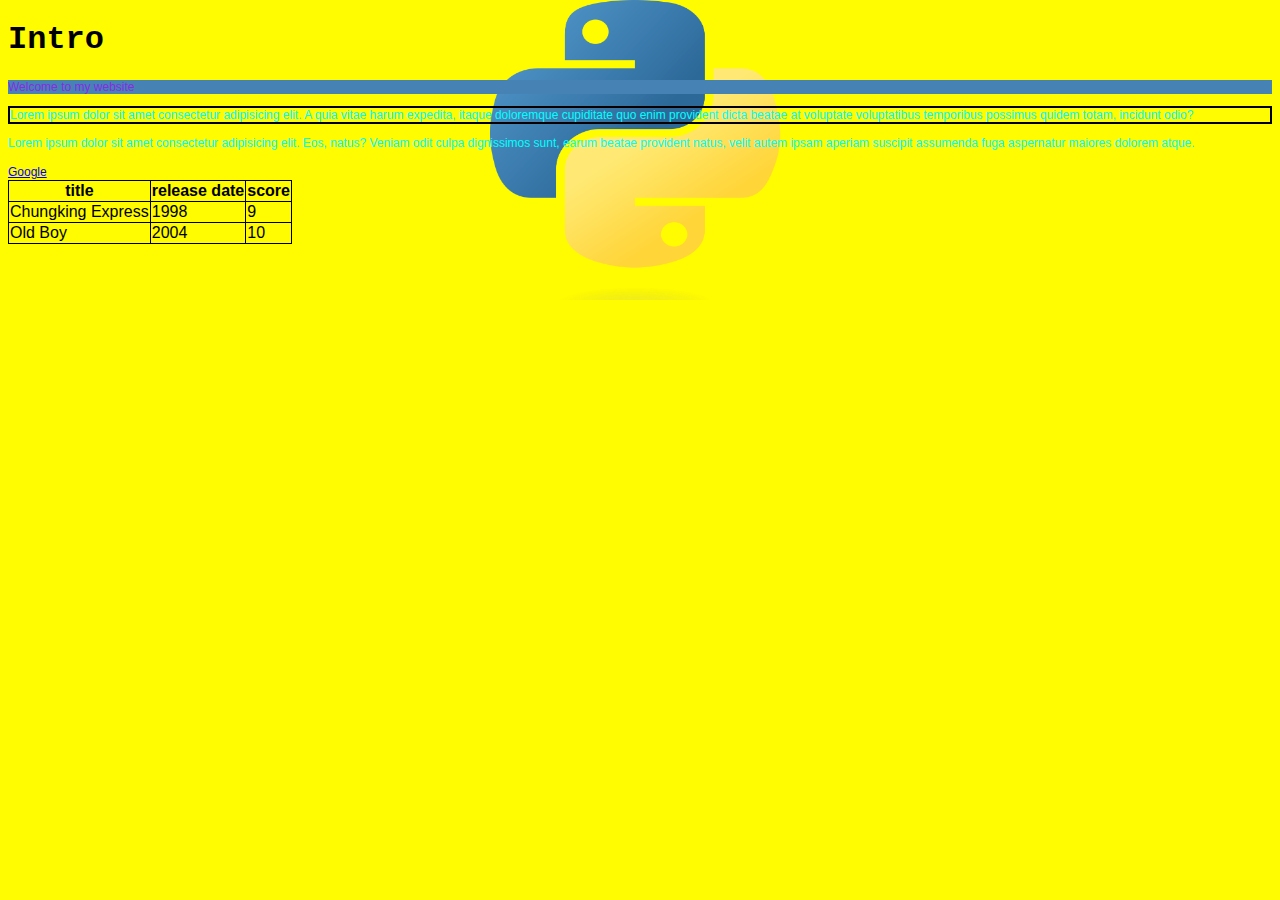
<file: 2/index.html>
<!DOCTYPE html>
<html lang="en">
<head>
    <title>Home</title>
    <link rel="stylesheet" href="style.css" />
</head>
<body>
    <h1>Intro</h1>
    <p id="paragraph1">Welcome to my website</p>
    <p class="content" id="second">Lorem ipsum dolor sit amet consectetur adipisicing elit. A quia vitae harum expedita, itaque doloremque cupiditate quo enim provident dicta beatae at voluptate voluptatibus temporibus possimus quidem totam, incidunt odio?</p>
    <p class="content">Lorem ipsum dolor sit amet consectetur adipisicing elit. Eos, natus? Veniam odit culpa dignissimos sunt, earum beatae provident natus, velit autem ipsam aperiam suscipit assumenda fuga aspernatur maiores dolorem atque.</p>
    <a class="content" href="https://www.google.com">Google</a>
    <table>
        <tr>
            <th>title</th>
            <th>release date</th>
            <th>score</th>
        </tr>
        <tr>
            <td>Chungking Express</td>
            <td>1998</td>
            <td>9</td>
        </tr>
        <tr>
            <td>Old Boy</td>
            <td>2004</td>
            <td>10</td>
        </tr>
    </table>
</body>
</html>
</file>
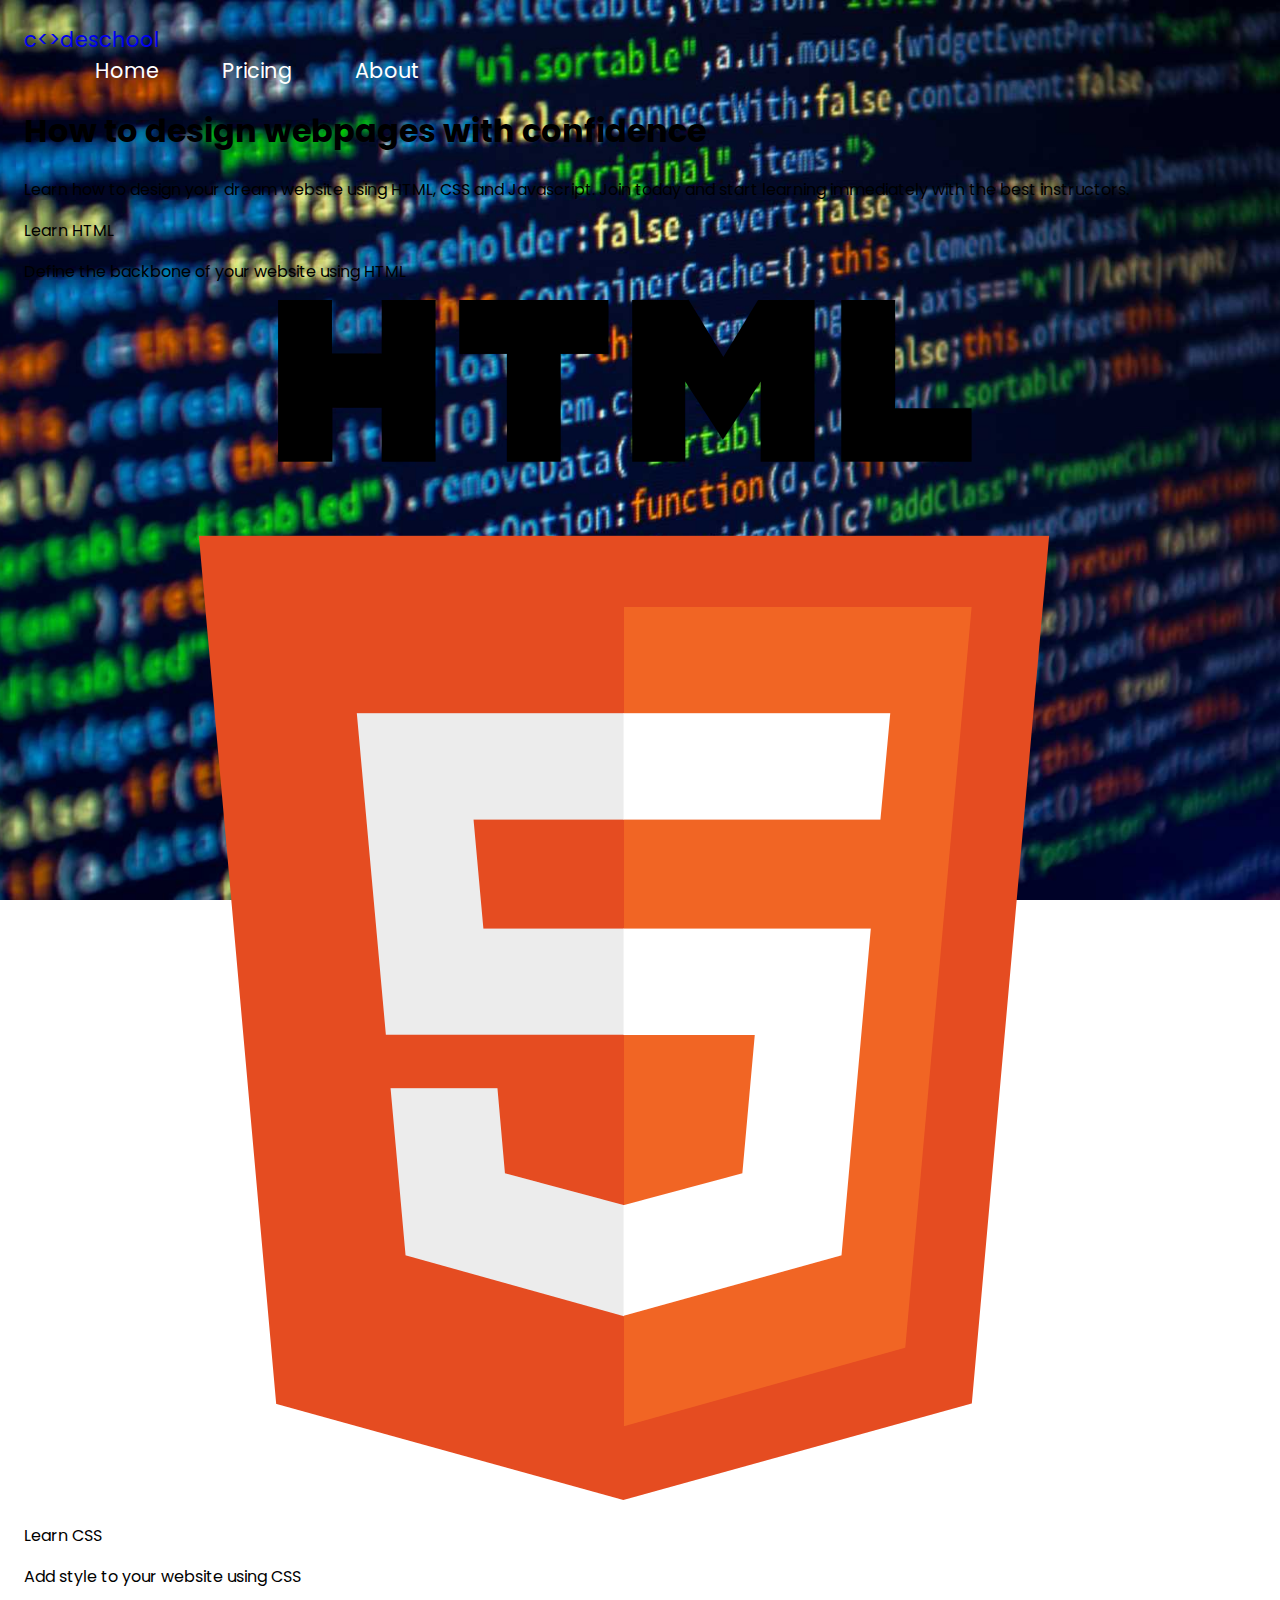
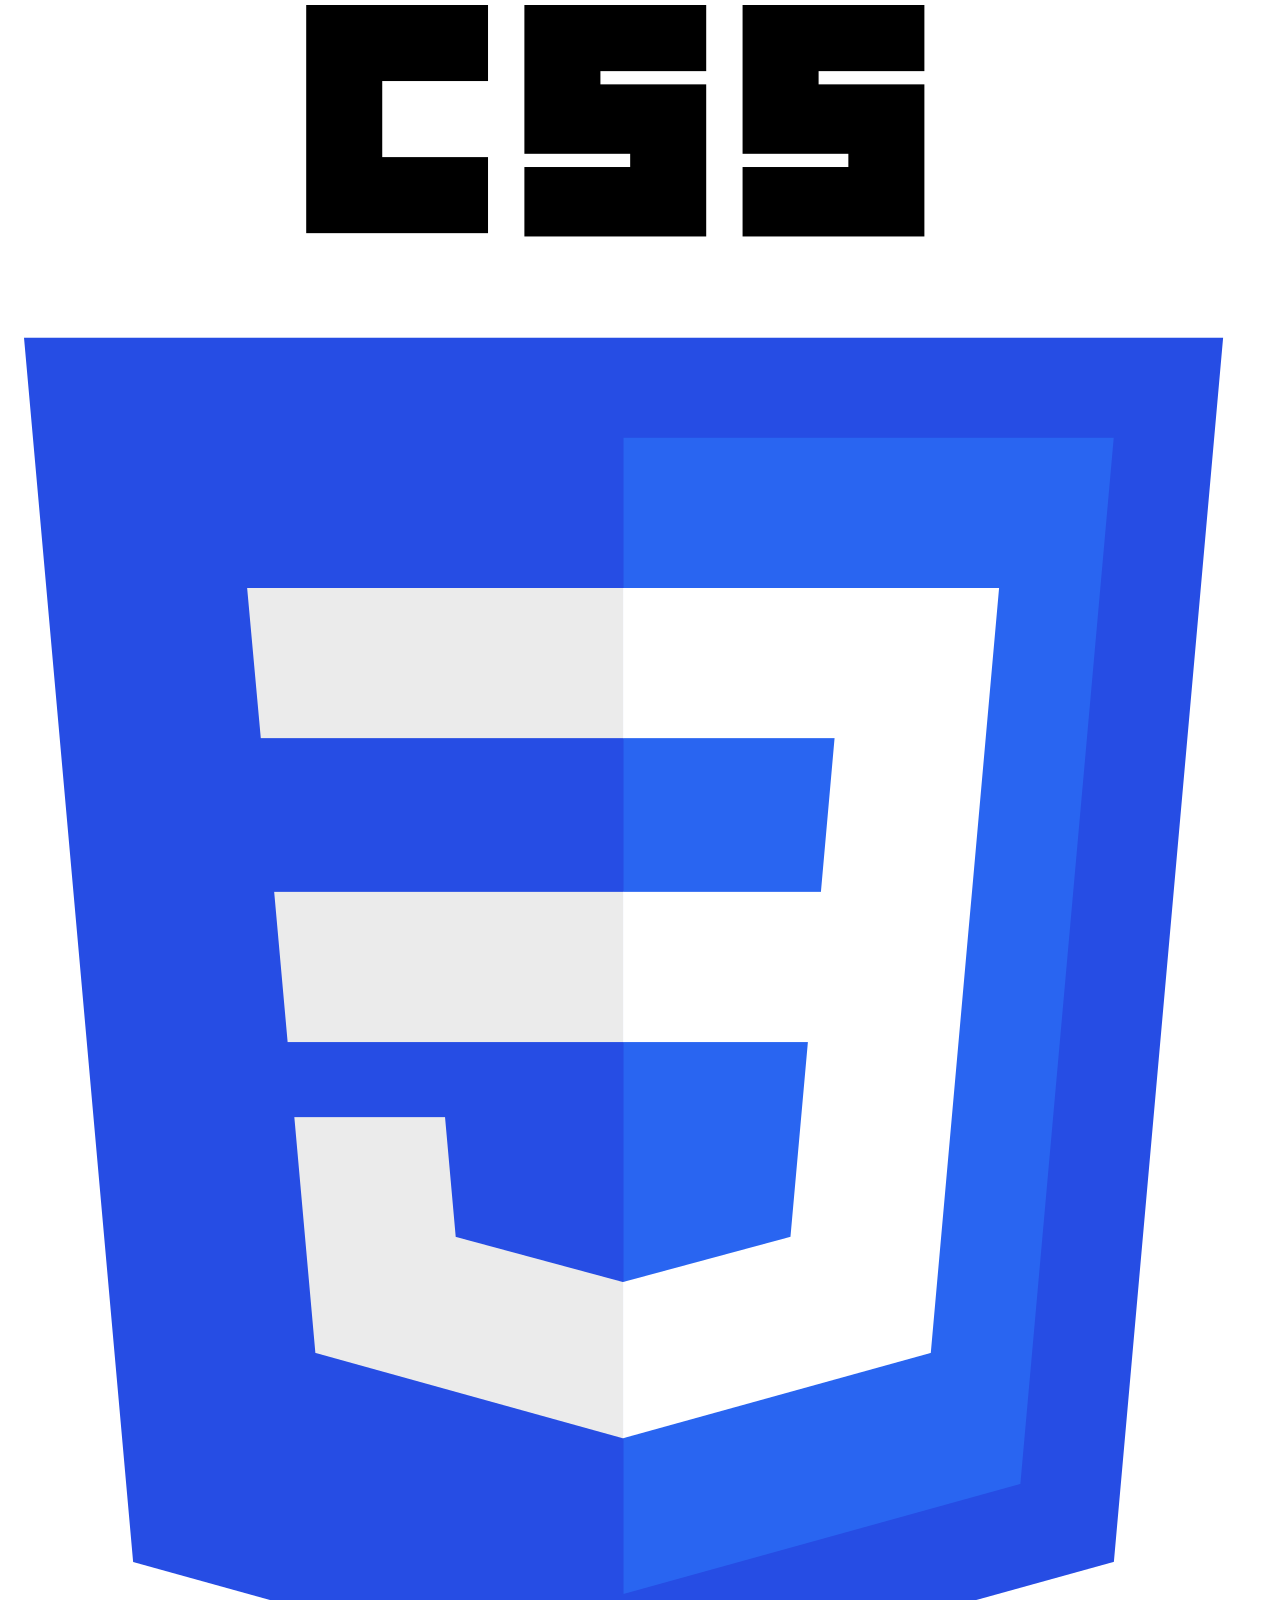
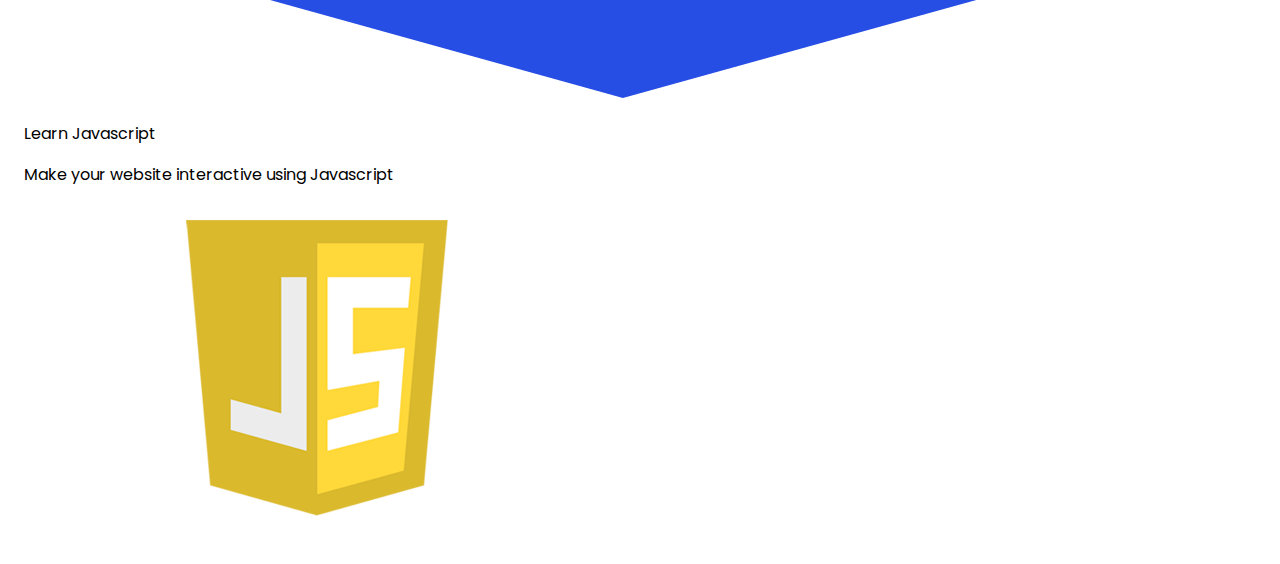
<file: 3/index.html>
<!DOCTYPE html>
<html lang="en">
<head>
    <title>Codeschool</title>
    <link rel="stylesheet" href="style.css" />
    <link rel="preconnect" href="https://fonts.googleapis.com">
    <link rel="preconnect" href="https://fonts.gstatic.com" crossorigin>
    <link href="https://fonts.googleapis.com/css2?family=Poppins:wght@400;700&display=swap" rel="stylesheet">
</head>
<body>
    <div class="hero-image"></div>
    <header>
        <a href="#" class="logo">c&lt;&gt;deschool</a>
        <nav>
            <ul>
                <li><a href="#">Home</a></li>
                <li><a href="#">Pricing</a></li>
                <li><a href="#">About</a></li>
            </ul>
        </nav>
    </header>
    <section>
        <h1>How to design webpages with confidence</h1>
        <p>Learn how to design your dream website using HTML, CSS and Javascript. Join today and start learning immediately with the best instructors.</p>
    </section>
    <section class="content">
        <div class="language">
            <div class="text">
                    <p class="title">Learn HTML</p>
                    <p class="subtitle">Define the backbone of your website using HTML</p>
            </div>
            <div class="picture"><img src="images/html.png" /></div>
        </div>
        <div class="language">
            <div class="text">
                <p class="title">Learn CSS</p>
                <p class="subtitle">Add style to your website using CSS</p>
            </div>
            <div class="picture"><img src="images/css.png" /></div>
        </div>
        <div class="language">
            <div class="text">
                <p class="title">Learn Javascript</p>
                <p class="subtitle">Make your website interactive using Javascript</p>
            </div>
            <div class="picture"><img src="images/javascript.png" /></div>
        </div>
    </section>
</body>
</html>
</file>
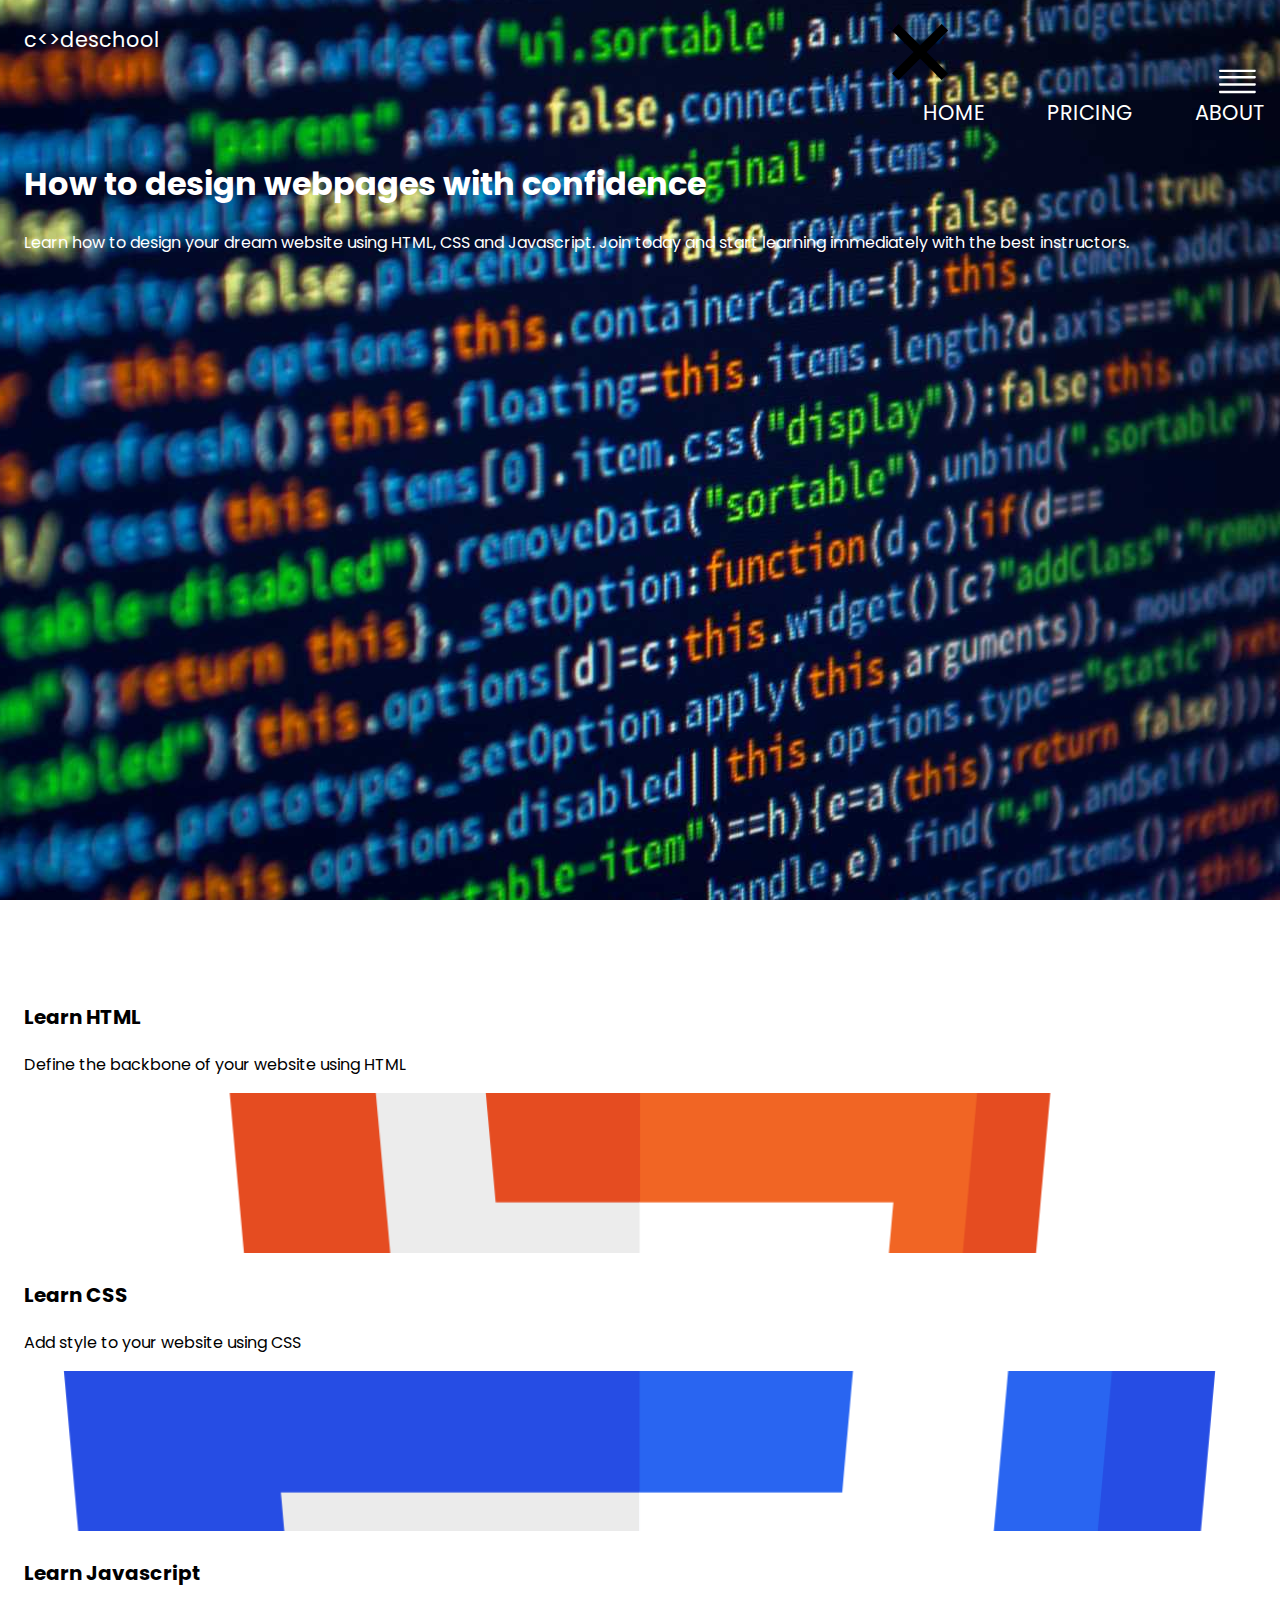
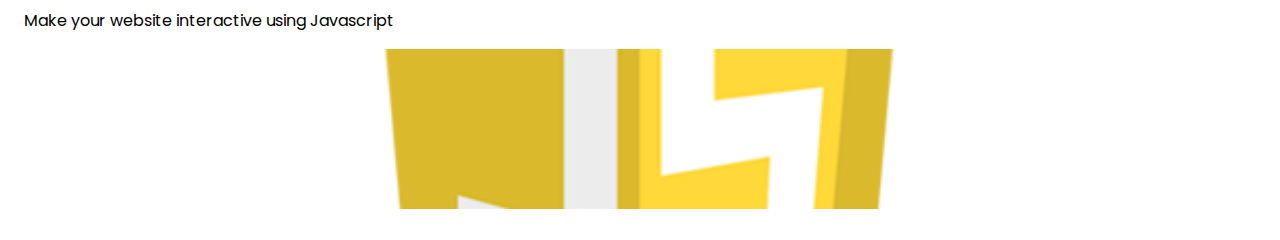
<file: 4/index.html>
<!DOCTYPE html>
<html lang="en">
<head>
    <title>Codeschool</title>
    <link rel="stylesheet" href="style.css" />
    <link rel="preconnect" href="https://fonts.googleapis.com">
    <link rel="preconnect" href="https://fonts.gstatic.com" crossorigin>
    <link href="https://fonts.googleapis.com/css2?family=Poppins:wght@400;700&display=swap" rel="stylesheet">
</head>
<body>
    <div class="hero-image"></div>
    <div class="wrapper">
        <header>
            <a href="#" class="logo">c&lt;&gt;deschool</a>
            <nav>
                <svg class="close" version="1.1" id="Layer_1" xmlns="http://www.w3.org/2000/svg" xmlns:xlink="http://www.w3.org/1999/xlink" x="0px" y="0px"
            viewBox="0 0 512 512" style="enable-background:new 0 0 512 512;" xml:space="preserve">
            <g>
            <polygon points="512,59.076 452.922,0 256,196.922 59.076,0 0,59.076 196.922,256 0,452.922 59.076,512 256,315.076 452.922,512 
            512,452.922 315.076,256 		"/>
            </g>
                </svg>
                <ul>
                    <li><a href="#">Home</a></li>
                    <li><a href="#">Pricing</a></li>
                    <li><a href="#">About</a></li>
                </ul>
            </nav>
            <svg class="menu" version="1.1" id="Capa_1" xmlns="http://www.w3.org/2000/svg" xmlns:xlink="http://www.w3.org/1999/xlink" x="0px" y="0px"
	                viewBox="0 0 215.004 215.004" style="enable-background:new 0 0 215.004 215.004;" xml:space="preserve">
                    <g>
	                <path style="fill:#FFFFFF;" d="M209.95,76.254H5.06c-2.792,0-5.06,3.139-5.06,7.017c0,3.867,2.267,7.005,5.06,7.005h204.884
		            c2.787,0,5.06-3.139,5.06-7.005C215.004,79.386,212.731,76.254,209.95,76.254z"/>
	                <path style="fill:#FFFFFF;" d="M5.06,52.881h204.884c2.787,0,5.054-3.133,5.06-7.011c0-3.872-2.273-7.011-5.06-7.011H5.06
		            C2.267,38.859,0,42.004,0,45.87C0,49.749,2.267,52.881,5.06,52.881z"/>
	                <path style="fill:#FFFFFF;" d="M209.95,118.308H5.06c-2.792,0-5.06,3.139-5.06,7.011c0,3.872,2.267,7.005,5.06,7.005h204.884
		            c2.787,0,5.054-3.133,5.06-7.005C215.004,121.441,212.731,118.308,209.95,118.308z"/>
	                <path style="fill:#FFFFFF;" d="M209.95,162.123H5.06c-2.792,0-5.06,3.133-5.06,7.005c0,3.872,2.267,7.017,5.06,7.017h204.884
		            c2.787,0,5.054-3.139,5.06-7.017C215.004,165.249,212.731,162.123,209.95,162.123z"/>
                    </g>
            </svg>
        </header>
        <section class="hero">
            <h1>How to design webpages with confidence</h1>
            <p class="subhead">Learn how to design your dream website using HTML, CSS and Javascript. Join today and start learning immediately with the best instructors.</p>
        </section>
        <section class="content">
            <div class="language">
                <div class="text">
                        <p class="title">Learn HTML</p>
                        <p class="subtitle">Define the backbone of your website using HTML</p>
                </div>
                <div class="picture"><img src="images/html.png" /></div>
            </div>
            <div class="language">
                <div class="text">
                    <p class="title">Learn CSS</p>
                    <p class="subtitle">Add style to your website using CSS</p>
                </div>
                <div class="picture"><img src="images/css.png" /></div>
            </div>
            <div class="language">
                <div class="text">
                    <p class="title">Learn Javascript</p>
                    <p class="subtitle">Make your website interactive using Javascript</p>
                </div>
                <div class="picture"><img src="images/javascript.png" /></div>
            </div>
        </section>
    </div>
    <script src="javascript.js"></script>
</body>
</html>
</file>
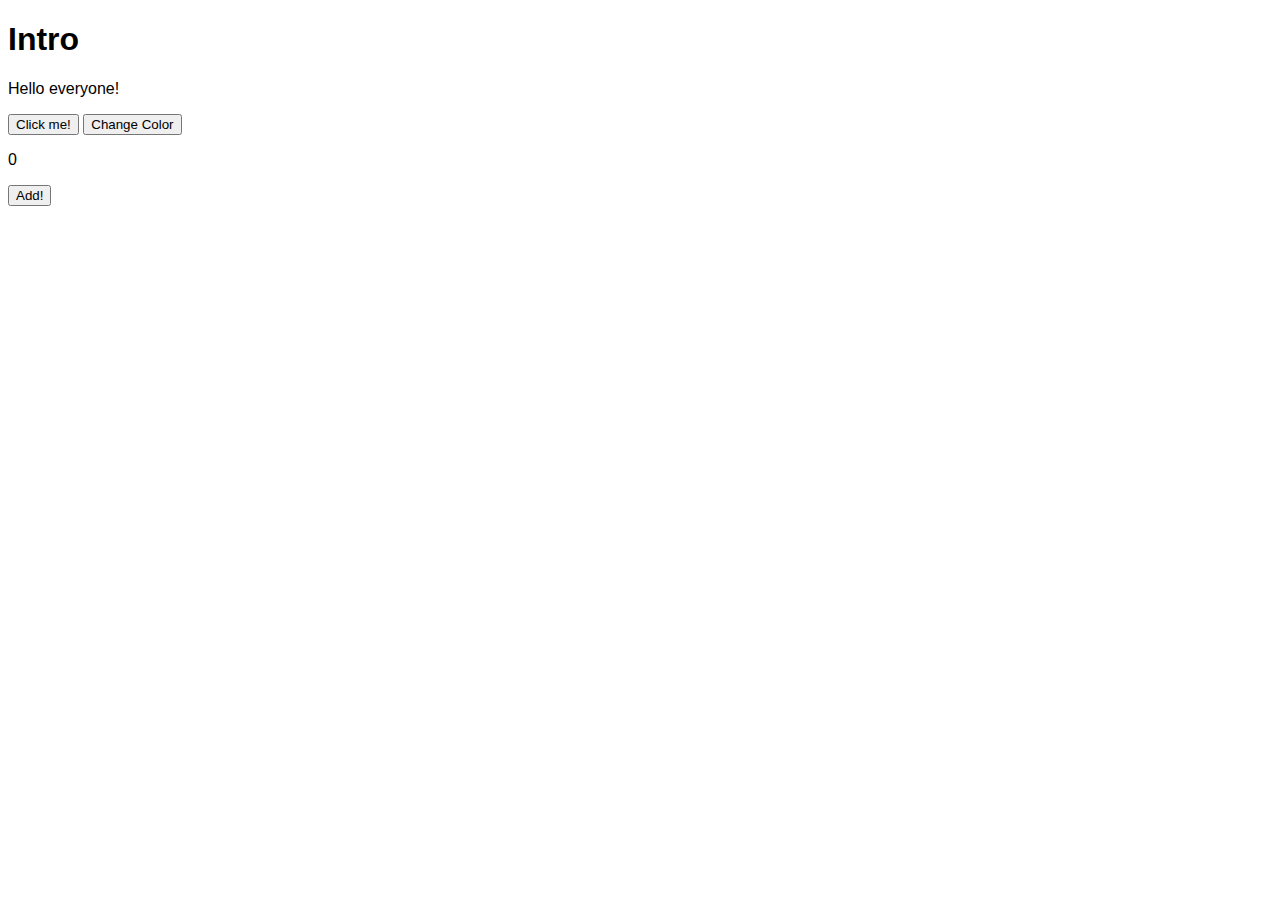
<file: 8/index.html>
<!DOCTYPE html>
<html>
<head>
    <link rel="stylesheet" href="style.css" />
    <title>home</title>
    <script>
        console.log('hello!')
    </script>
</head>
<body>
    <script src="script.js" async></script>
    <h1 class="text">Intro</h1>
    <p class="text" id="first-paragraph">Hello everyone!</p>
    <input type="button" value="Click me!" onclick="alert('I\'ve been clicked!')" />
    <input type="button" id="color-changer" value="Change Color" />
    <br />
    <p id="counter">0</p>
    <input type="button" id="add" value="Add!" />
    
</body>
</html>
</file>
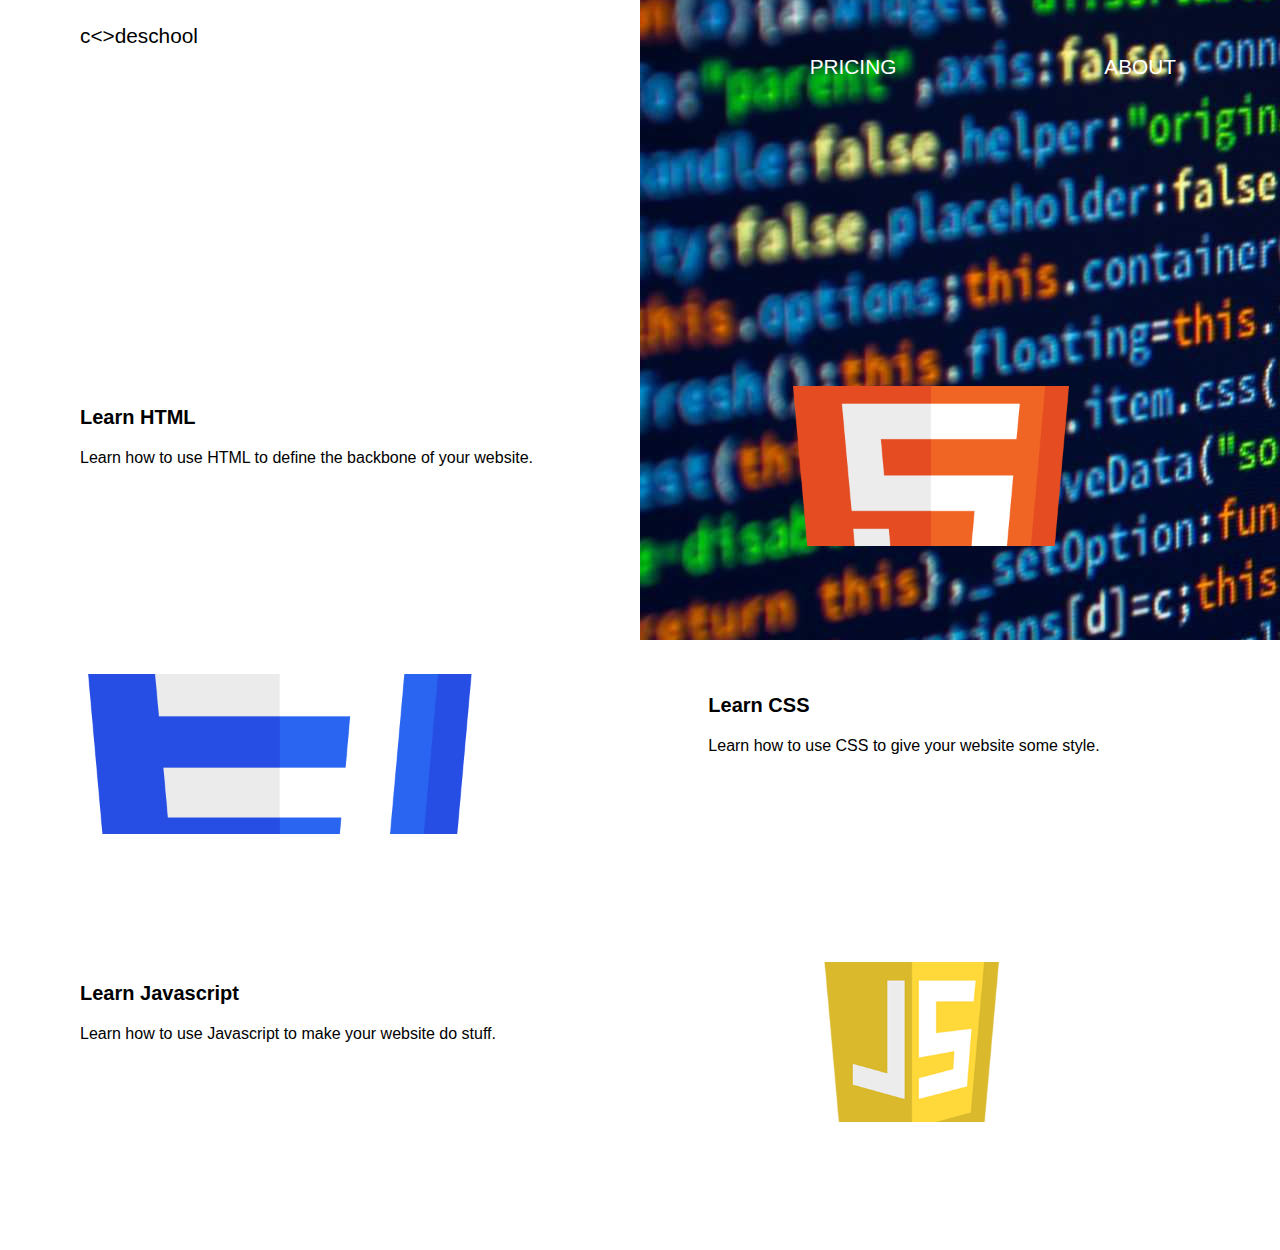
<file: codeschool/index.html>
<!DOCTYPE html>
<html lang="en">
<head>
    <meta charset="UTF-8">
    <meta http-equiv="X-UA-Compatible" content="IE=edge">
    <meta name="viewport" content="width=device-width, initial-scale=1.0">
    <link rel="preconnect" href="https://fonts.googleapis.com">
<link rel="preconnect" href="https://fonts.gstatic.com" crossorigin>
<link href="https://fonts.googleapis.com/css2?family=Poppins:wght@400;700&display=swap" rel="stylesheet">
    <link rel="stylesheet" href="css/index.css">
    <title>Home</title>
<script src="js/index.js" async></script>
</head>
<body>
  <div class="hero-image"></div>
  <div class="wrapper">
    <header>
        <a href="#" class="logo">c&lt;&gt;deschool</a>
        <nav>
            <svg class="close" version="1.1" id="Layer_1" xmlns="http://www.w3.org/2000/svg" xmlns:xlink="http://www.w3.org/1999/xlink" x="0px" y="0px"
            viewBox="0 0 512 512" style="enable-background:new 0 0 512 512;" xml:space="preserve">
            <g>
            <polygon points="512,59.076 452.922,0 256,196.922 59.076,0 0,59.076 196.922,256 0,452.922 59.076,512 256,315.076 452.922,512 
            512,452.922 315.076,256 		"/>
            </g>
        </svg>
        <ul>
            <li><a href="#">Home</a></li>
            <li><a href="#">Pricing</a></li>
            <li><a href="#">About</a></li>
        </ul> 
        </nav>
        <svg class="menu" version="1.1" id="Capa_1" xmlns="http://www.w3.org/2000/svg" xmlns:xlink="http://www.w3.org/1999/xlink" x="0px" y="0px"
	                viewBox="0 0 215.004 215.004" style="enable-background:new 0 0 215.004 215.004;" xml:space="preserve">
                    <g>
	                <path style="fill:#FFFFFF;" d="M209.95,76.254H5.06c-2.792,0-5.06,3.139-5.06,7.017c0,3.867,2.267,7.005,5.06,7.005h204.884
		            c2.787,0,5.06-3.139,5.06-7.005C215.004,79.386,212.731,76.254,209.95,76.254z"/>
	                <path style="fill:#FFFFFF;" d="M5.06,52.881h204.884c2.787,0,5.054-3.133,5.06-7.011c0-3.872-2.273-7.011-5.06-7.011H5.06
		            C2.267,38.859,0,42.004,0,45.87C0,49.749,2.267,52.881,5.06,52.881z"/>
	                <path style="fill:#FFFFFF;" d="M209.95,118.308H5.06c-2.792,0-5.06,3.139-5.06,7.011c0,3.872,2.267,7.005,5.06,7.005h204.884
		            c2.787,0,5.054-3.133,5.06-7.005C215.004,121.441,212.731,118.308,209.95,118.308z"/>
	                <path style="fill:#FFFFFF;" d="M209.95,162.123H5.06c-2.792,0-5.06,3.133-5.06,7.005c0,3.872,2.267,7.017,5.06,7.017h204.884
		            c2.787,0,5.054-3.139,5.06-7.017C215.004,165.249,212.731,162.123,209.95,162.123z"/>
                    </g>
            </svg>
    </header>
    <section class="hero">
        <h1>Learn how to do magic with computers</h1>
        <p class="subhead">Programmers are the wizard of our age. Learn to become a modern-day wizard, and start the path to a new career!</p>  
    </section>
    <section class="more-info">
        <div class="feature">
            <div class="content">
                <p class="title">Learn HTML</p>
                <p class="subtitle">Learn how to use HTML to define the backbone of your website.</p>
            </div>
            <img src="images/html.png" alt="HTML5">
        </div>
        <div class="feature reverse">
            <div class="content">
                <p class="title">Learn CSS</p>
                <p class="subtitle">Learn how to use CSS to give your website some style.</p>
            </div>
            <img src="images/css.png" alt="CSS3">
        </div>
        <div class="feature">
            <div class="content">
                <p class="title">Learn Javascript</p>
                <p class="subtitle">Learn how to use Javascript to make your website do stuff.</p>
            </div>
            <img src="images/javascript.png" alt="Javascript">
        </div>
    </section>
  </div>
</body>
</html>
</file>
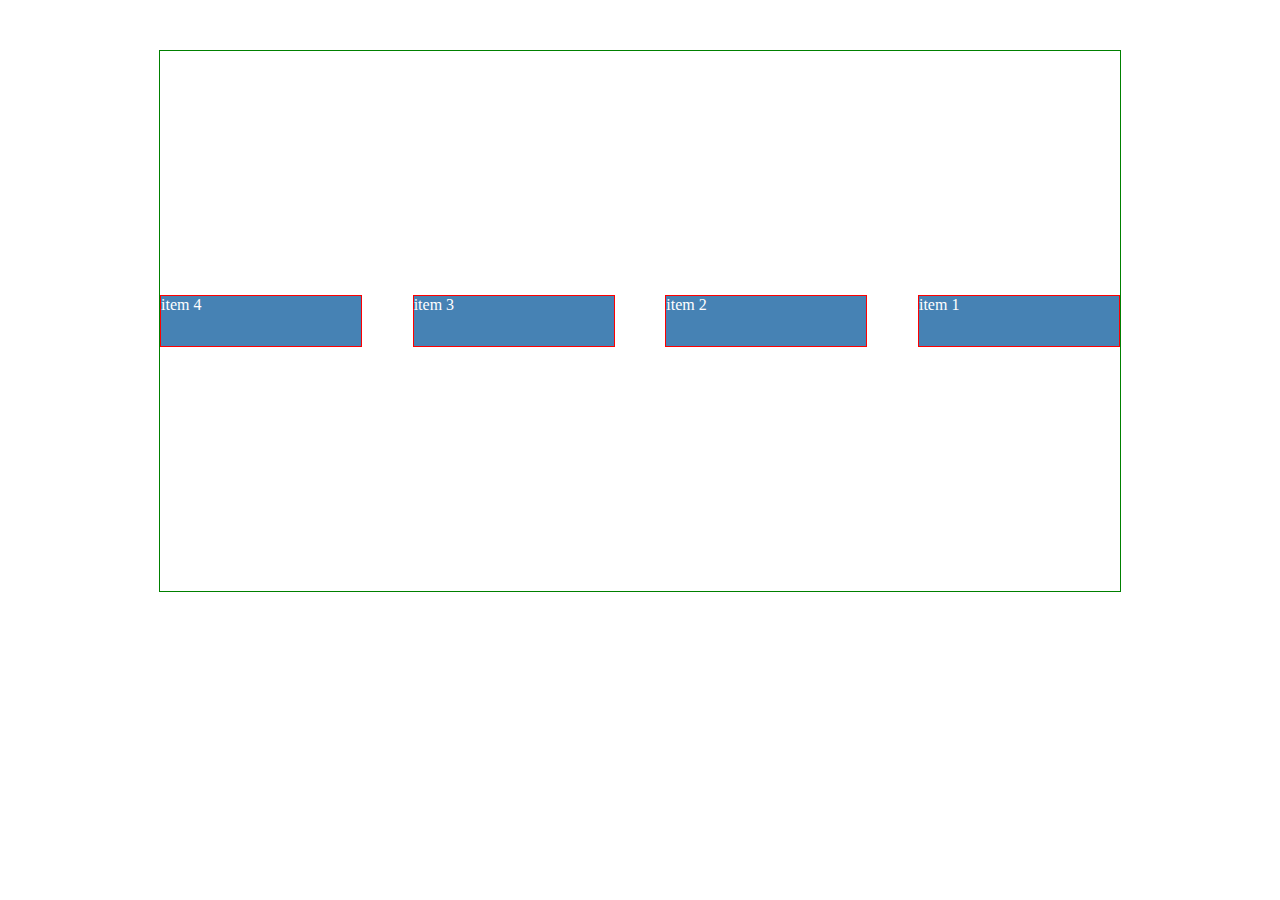
<file: 5/flex/index.html>
<!DOCTYPE html>
<html lang="en">
<head>
    <link rel="stylesheet" href="style.css" />
    <title>home</title>
</head>
<body>
    <div class="container">
        <div class="item">item 1</div>
        <div class="item">item 2</div>
        <div class="item">item 3</div>
        <div class="item">item 4</div>
    </div>
</body>
</html>
</file>
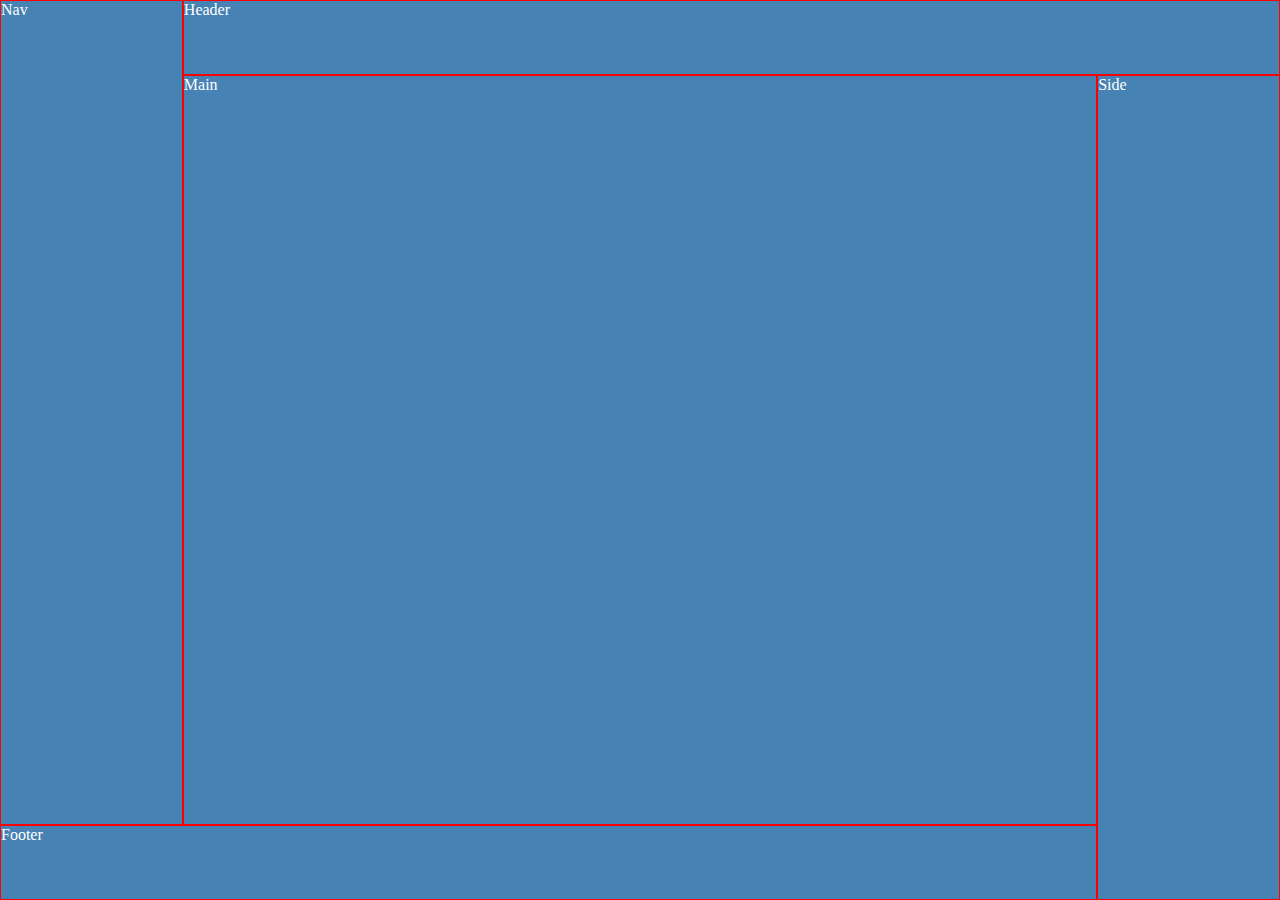
<file: 5/grid-area/index.html>
<!DOCTYPE html>
<html lang="en">
<head>
    <link rel="stylesheet" href="style.css" />
    <title>Document</title>
</head>
<body>
    <header>Header</header>
    <nav>Nav</nav>
    <main>Main</main>
    <aside>Side</aside>
    <footer>Footer</footer>
</body>
</html>
</file>
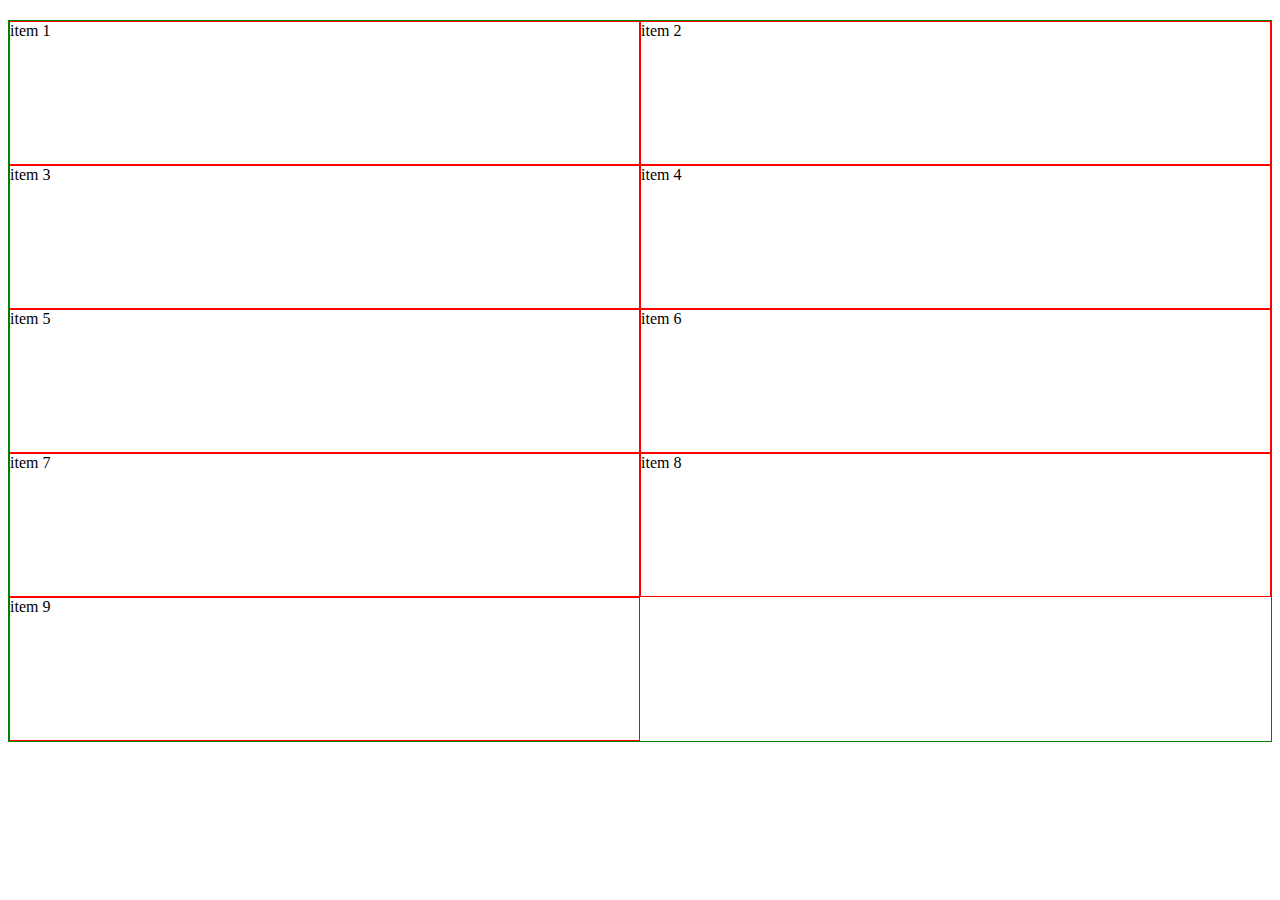
<file: 5/grid/index.html>
<!DOCTYPE html>
<html lang="en">
<head>
    <link rel="stylesheet" href="style.css" />
    <title>Document</title>
</head>
<body>
    <div class="container">
        <div class="item">item 1</div>
        <div class="item">item 2</div>
        <div class="item">item 3</div>
        <div class="item">item 4</div>
        <div class="item">item 5</div>
        <div class="item">item 6</div>
        <div class="item">item 7</div>
        <div class="item">item 8</div>
        <div class="item">item 9</div>
    </div>
</body>
</html>
</file>
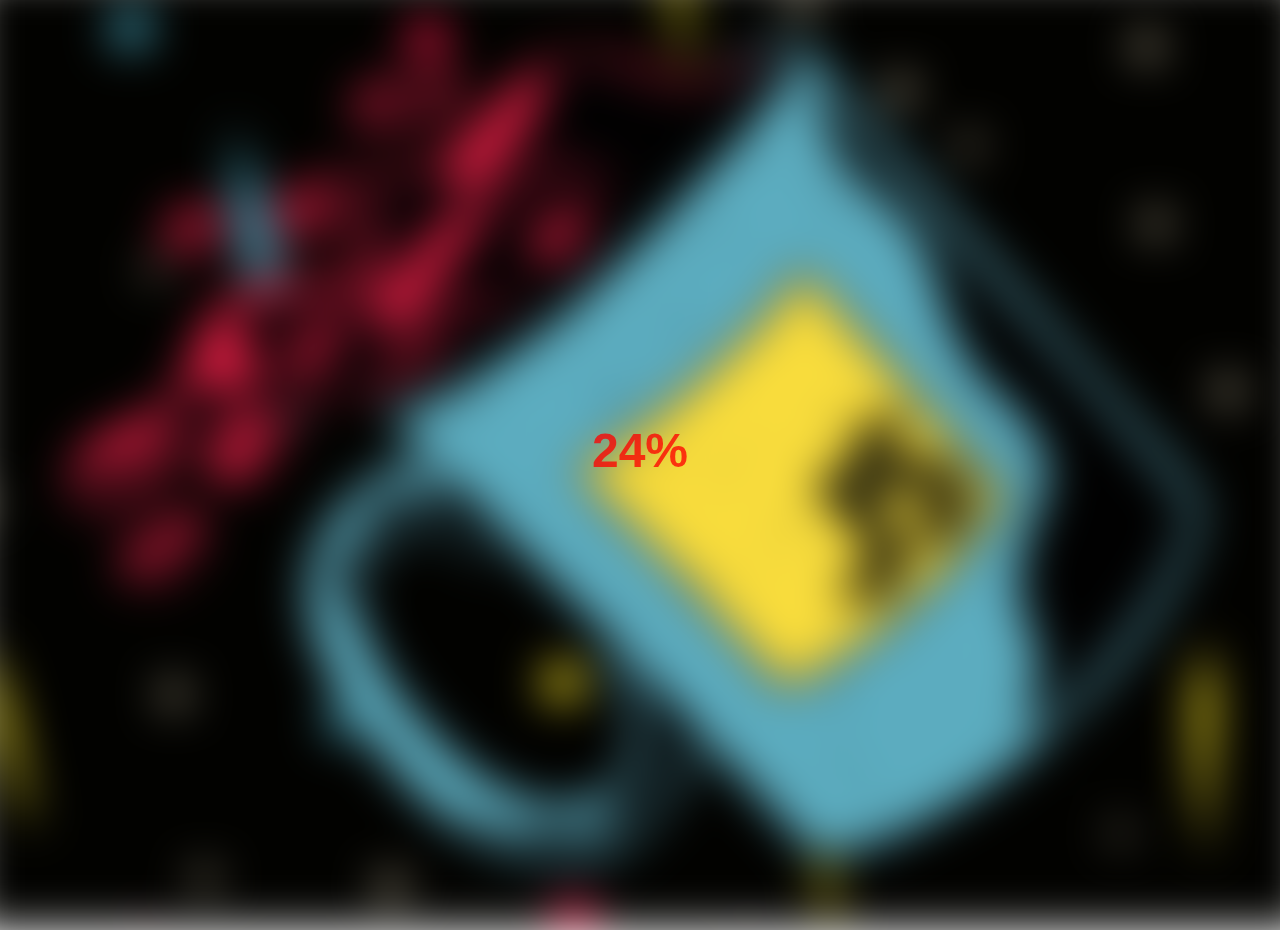
<file: 9/blurry-loading/index.html>
<!DOCTYPE html>
<html>
<head>
    <link rel="stylesheet" href="style.css" />
    <title>Home</title>
</head>
<body>
    <div class="bg"></div>
    <p class="loading-text">0%</p>
    <script src="script.js"></script>
</body>
</html>
</file>
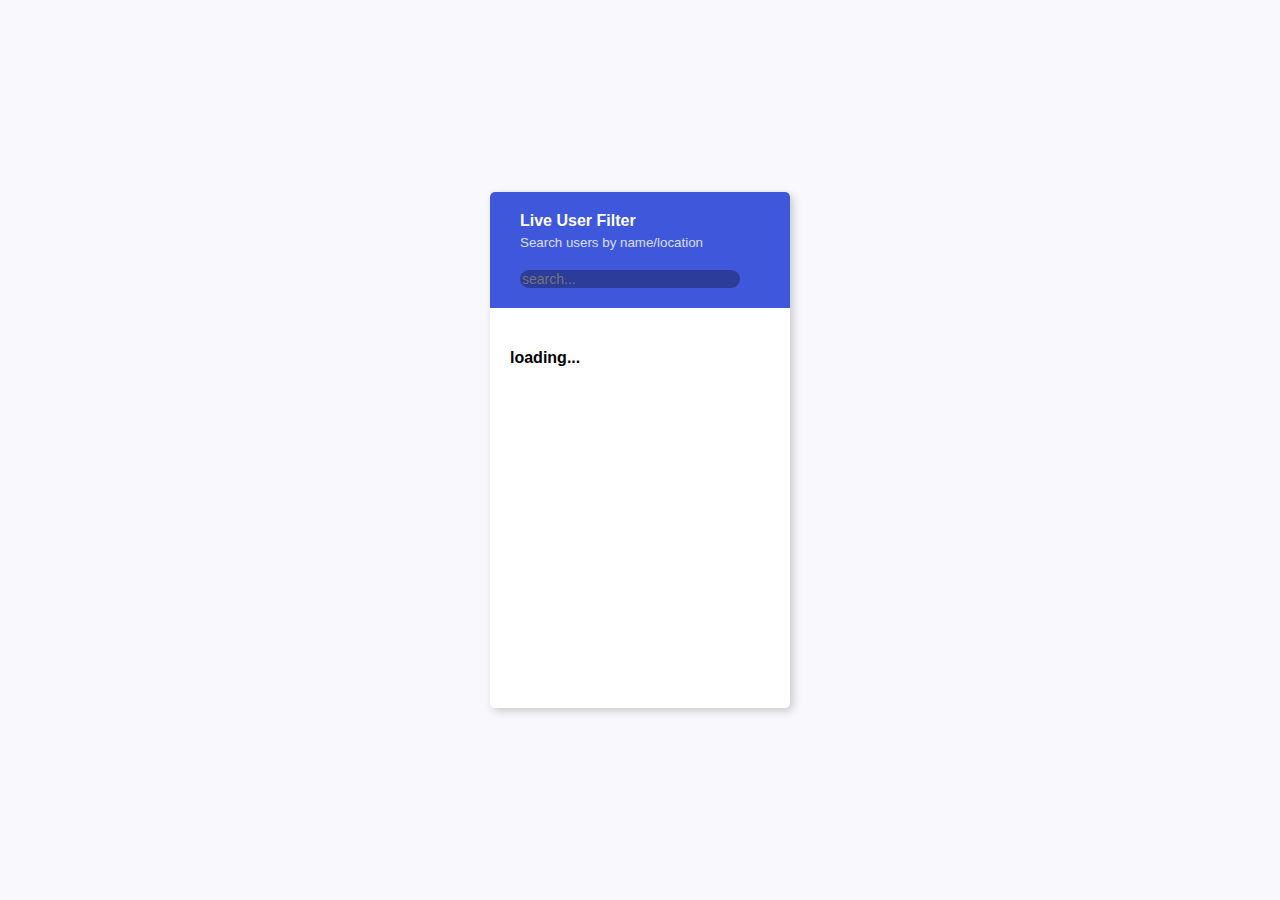
<file: 9/filter/index.html>
<!DOCTYPE html>
<html lang="en">
<head>
    <link rel="stylesheet" href="style.css" />
    <title>Live Filter</title>
</head>
<body>
    <div class="container">
        <div class="header">
            <h4 class="title">Live User Filter</h4>
            <small class="subtitle">Search users by name/location</small>
            <input type="text" id="filter" placeholder="search..." />
        </div>
        <ul id="result" class="user-list">
            <li>
                <h4>loading...</h4>
            </li>
        </ul>
    </div>
    
    <script src="script.js"></script>
</body>
</html>
</file>
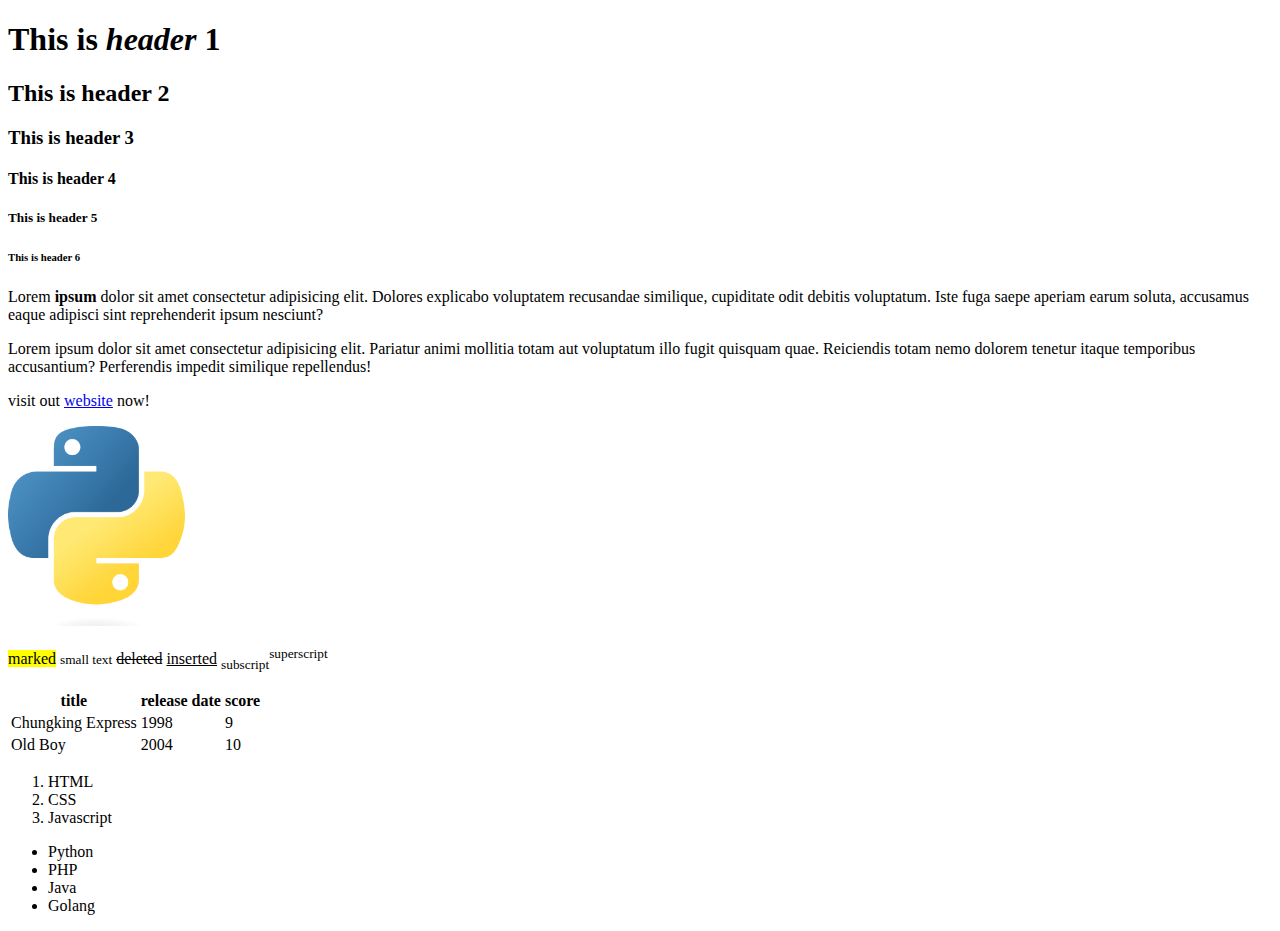
<file: 1/tutorial.html>
<!DOCTYPE html>
<html>
    <head>
        <title>Home</title>
    </head>
    <body>
        <div class="main" id="main-content">
        <h1>This is <i>header</i> 1</h1>
        <h2>This is header 2</h2>
        <h3>This is header 3</h3>
        <h4>This is header 4</h4>
        <h5>This is header 5</h5>
        <h6>This is header 6</h6>
        </div>
        <p>Lorem <b>ipsum</b> dolor sit amet <span class="word">consectetur</span> adipisicing elit. Dolores explicabo voluptatem recusandae similique, cupiditate odit debitis voluptatum. Iste fuga saepe aperiam earum soluta, accusamus eaque adipisci sint reprehenderit ipsum nesciunt?</p>
        <p>Lorem ipsum dolor sit amet consectetur adipisicing elit. Pariatur animi mollitia totam aut voluptatum illo fugit quisquam quae. Reiciendis totam nemo dolorem tenetur itaque temporibus accusantium? Perferendis impedit similique repellendus!</p>
        <p>visit out <a href="https://www.google.com">website</a> now!</p>
        <img src="py-logo.png" height="200" alt="Python Logo" />
        <p><mark>marked</mark> <small>small text</small> <del>deleted</del> <ins>inserted</ins> <sub>subscript</sub><sup>superscript</sup></p>
        <!--This is a comment-->
        <table>
            <tr>
                <th>title</th>
                <th>release date</th>
                <th>score</th>
            </tr>
            <tr>
                <td>Chungking Express</td>
                <td>1998</td>
                <td>9</td>
            </tr>
            <tr>
                <td>Old Boy</td>
                <td>2004</td>
                <td>10</td>
            </tr>
        </table>
        <ol>
            <li>HTML</li>
            <li>CSS</li>
            <li>Javascript</li>
        </ol>
        <ul>
            <li>Python</li>
            <li>PHP</li>
            <li>Java</li>
            <li>Golang</li>
        </ul>
    </body>
</html>
</file>
<file: 2/style.css>
h1 {
    color: #000;
    font-family: 'Courier New';
}

#paragraph1 {
    color: blueviolet;
    background-color: steelblue;
}

p.content {
    color: aqua;
}

* {
    font-family: sans-serif;
}

p, a {
    font-size: 12px;
}

body {
    background-color: #fffb00;
    background-image: url("python-logo.png");
    background-size: 300px 300px;
    background-repeat: no-repeat;
    background-position: center top;
}

td, th, table {
    border-color: #000;
    border-style: solid;
    border-width: 1px;
    border-collapse: collapse;
}

#second {
    border: #000 solid 2px;
}
</file>
<file: 3/style.css>
body {
    margin: 1.5em;
    font-family: 'Poppins', sans-serif;
}
a {
    text-decoration: none;
    font-size: 1.3rem;
}
nav ul {
    list-style-type: none;
}
.hero-image {
    position: absolute;
    top: 0;
    left: 0;
    background: url('images/image.jpg');
    background-size: cover;
    background-position-x: 20%;
    background-position-y: 20%;
    width: 100%;
    height: 100vh;
    z-index: -1;
}

@media only screen and (min-width:920px) {
    nav {
        position: unset;
        display: block;
        width: auto;
        height: auto;
        background: none;
    }
    nav ul {
        display: flex;
        margin: 0;
    }
    nav ul a {
        color: white;
        padding: .5em 1.5em;
    }
    nav ul a:hover {
        text-decoration: underline;
    }
}
</file>
<file: 4/style.css>
body {
    margin: 1.5em;
    font-family: 'Poppins', sans-serif;
}
a {
    text-decoration: none;
    font-size: 1.3rem;
}
nav ul {
    list-style-type: none;
}
.logo {
    color: white;
}
.hero-image {
    position: absolute;
    top: 0;
    left: 0;
    background: url('images/image.jpg');
    background-position-x: 20%;
    background-position-y: 20%;
    width: 100%;
    height: 100vh;
    z-index: -1;
}

.close {
    width: 3.5em;
}

nav {
    position: fixed;
    right: 0;
    top: 0;
    height: 100vh;
    width: 50%;
    background: white;
    z-index: 5;
    text-transform: uppercase;
    transform: translateX(100%);
    transition: transform 0.5s ease-in-out;
}

nav ul {
    padding: 0;
    margin-top: 8em;
}

nav ul a {
    color: black;
    padding: .75em 2em;
    display: block;
    width: 100%;
}

nav ul a:hover {
    background-color: rgb(240, 240, 240);
}

.content img {
    width: 100%;
    height: 10em;
    object-fit: cover;
}

.content .title {
    font-weight: bold;
    font-size: 1.25rem;
}

.menu {
    width: 2.3em;
}

header {
    display: flex;
    justify-content: space-between;
}

section.hero {
    color: white;
    height: 90vh;
    margin-bottom: 2em;

}

.open-nav {
    transform: translateX(0%);
}

@media only screen and (min-width:920px) {
    nav {
        position: unset;
        display: block;
        width: auto;
        height: auto;
        background: none;
    }
    nav ul {
        display: flex;
        margin: 0;
    }
    nav ul a {
        color: white;
        padding: .5em 1.5em;
    }
    nav ul a:hover {
        text-decoration: underline;
    }
}
</file>
<file: 8/style.css>
body {
    font-family: sans-serif;
}
</file>
<file: codeschool/css/index.css>
body {
    margin: 1em;
    font-family: 'Poppings', sans-serif;
}
a {
    text-decoration: none;
    font-size: 1.3rem;
}
.logo {
    color: white;
}
.hero-image {
    position: absolute;
    top: 0;
    left: 0;
    background: url('../images/image.jpg');
    background-position-x: 20%;
    background-position-y: 20%;
    width: 100%;
    height: 100vh;
    z-index: -1;
    animation: IntroLoad 2s forwards;
}
nav {
    position: fixed;
    right: 0;
    top:0;
    height: 100vh;
    background: white;
    width: 50%;
    z-index: 30;
    text-transform: uppercase;
    transform: translateX(100%);
    transition: transform 0.5s ease-in-out;

}
.close {
    width: 2.3em;
}
nav ul {
    list-style-type: none;
    padding: 0;
    margin-top: 8em;
}
nav ul a {
    color: black;
    padding: .75em 2em;
    display: block;
    width: 100%;

}
nav ul a:hover {
    background-color: rgb(240, 240, 240);
}
.subhead {
    font-size: 1.4em;
}
.more-info img {
    width: 100%;
    object-fit: cover;
    height: 10em;
}
.more-info .title {
    font-weight: bold;
    font-size: 1.25rem;
}
/* .more-info.subtitle {
    line-height: 1.4em;
} */
.menu {
    width: 2.3em;
}
header {
    display: flex;
    justify-content: space-between;
}
section.hero {
    color: white;
    height: 90vh;
    margin-bottom: 2em;
    animation: MoveDown 1s ease-in-out forwards;
    opacity: 0;

}
.open-nav {
    transform: translateX(0%);
}
@media only screen and (min-width:680px) {
    body {
        margin: 1.5em 5em;
    }
}
@media only screen and (min-width:920px) {
    .menu {
        display: none;
    }
    nav{
        transform: translateX(0);
        position: unset;
        display: block;
        width: auto;
        height: auto;
        background: none;
    }
    .close {
        display: none;
    }
    nav ul {
        display: flex;
        margin: 0;
    }
    nav ul a {
        color: white;
        padding: 1.5em 5em;
    }
    nav ul a:hover {
        background: none;
        text-decoration: underline;
    }
    .hero-image {
        left: unset;
        right: 0;
        width: 50%;
        height: 40em;
    }
    .logo {
        color: black;
    }
    section.hero {
        color: black;
        height: auto;
        width: 40%;
        margin-bottom: 5em;
    }
    .feature {
        display: grid;
        grid-template-columns: repeat(2, auto);
        gap: 3em;
        margin-bottom: 8em;
        margin-top: 2em;
    }
    .feature img {
        width: 25em;
    }
    .feature.reverse {
        grid-template-areas: 'left right';
    }
    .feature.reverse img {
        grid-area: left;
    }

}
@media only screen and (min-width: 1200px) {
    .wrapper {
        width: 1200px;
        margin: 0 auto;
    }
}
@keyframes IntroLoad {
    from {
        clip-path: polygon(0 0, 100% 0, 100% 0, 0 0);
    }
    to {
        clip-path: polygon(0 0, 100% 0, 100% 100%, 0 100%);
    }
}
@keyframes MoveDown {
    from {
        transform: translateY(-100px);
    }
    to {
        transform: translateY(0px);
        opacity: 1;
    }
}
</file>
<file: 5/flex/style.css>
.container {
    display: flex;
    margin: 50px auto;
    width: 960px;
    height: 60vh;
    border: green solid 1px;
    flex-direction: row-reverse;
    justify-content: space-between;
    align-items: center;
}

.item {
    background-color: steelblue;
    color: white;
    border: red solid 1px;
    width: 200px;
    height: 50px;
}
</file>
<file: 5/grid-area/style.css>
body {
    margin: 0;
    display: grid;
    height: 100vh;
    grid-template-areas:
    'nav header header'
    'nav main side'
    'footer footer side';
    grid-template-columns: 1fr 5fr 1fr;
    grid-template-rows: 1fr 10fr 1fr;
}

header, nav, main, aside, footer {
    background-color: steelblue;
    color: white;
    border: red solid 1px;
}
header {
    grid-area: header;
}
nav {
    grid-area: nav;
}
main {
    grid-area: main;
}
aside {
    grid-area: side;
}
footer {
    grid-area: footer;
}
</file>
<file: 5/grid/style.css>
.container {
    margin: 20px auto;
    height: 80vh;
    border: green solid 1px;
    display: grid;
    /* grid-template-columns: repeat(3, 1fr); */
    grid-template-columns: repeat(auto-fill, minmax(500px, 1fr));
    /* justify-content: space-between; */
    /* align-items: center; */
}

.item {
    border: red solid 1px;
}

/* .item:nth-of-type(2) {
    align-self: flex-end;
    justify-self: left;
}
.item:nth-of-type(1) {
    grid-column: 1 / span 2;
    grid-row: 1 / 3
} */
/* .item:nth-of-type(5) {
    grid-column: 2 / span 2;
    grid-row: 2 / span 2
} */
/* @media (max-width:900px) {
    .container {
        grid-template-columns: repeat(autofill, minmax(1000px, 1fr));
    }
} */
</file>
<file: 9/blurry-loading/style.css>
body {
    font-family: sans-serif;
    box-sizing: border-box;
    display: flex;
    justify-content: center;
    align-items: center;
    height: 100vh;
    overflow: hidden;
    margin: 0;
    
}

.bg {
    background: url("background.jpg") center center;
    position: absolute;
    width: calc(100vw + 60px);
    height: calc(100vh + 60px);
    z-index: -1;
    filter: blur(30px);
}

.loading-text {
    color: red;
    font-size: 48px;
    font-weight: bold;
    z-index: 1;
}
</file>
<file: 9/filter/style.css>
body {
    box-sizing: border-box;
    display: flex;
    align-items: center;
    justify-content: center;
    font-family: sans-serif;
    background-color: #f8f8fd;
    height: 100vh;
    overflow: hidden;
    margin: 0;
}
.container {
    border-radius: 5px;
    box-shadow: 3px 3px 10px rgba(0, 0, 0, 0.2);
    overflow: hidden;
    width: 300px;
}
.title {
    margin: 0;
}
.subtitle {
    display: inline-block;
    margin: 5px 0px 20px;
    opacity: 0.8;
}
.header {
    background-color: #3e57db;
    color: white;
    padding: 20px 30px;
}
.header input {
    background-color: rgba(0, 0, 0, 0.3);
    border: none;
    border-radius: 50px;
    font-size: 14px;
    width: 90%;
}
.header input:focus {
    outline: none;
}
#result {
    background-color: white;
    list-style-type: none;
    margin: 0;
    padding: 0;
    height: 400px;
    overflow-y: auto;
}
.user-list li {
    display: flex;
    padding: 20px;
}
.user-list img {
    border-radius: 50%;
    object-fit: cover;
    height: 50px;
    width: 50px;
}
.user-list.user-info {
    margin-left: 10px;
    margin-bottom: 20px;
}
.user-list.user-info h4 {
    margin: 0 0 10px;
}
.user-list li:not(:last-of-type) {
    border-bottom: 1px solid #eee;
}
.user-list li.hide {
    display: none;
}
</file>
